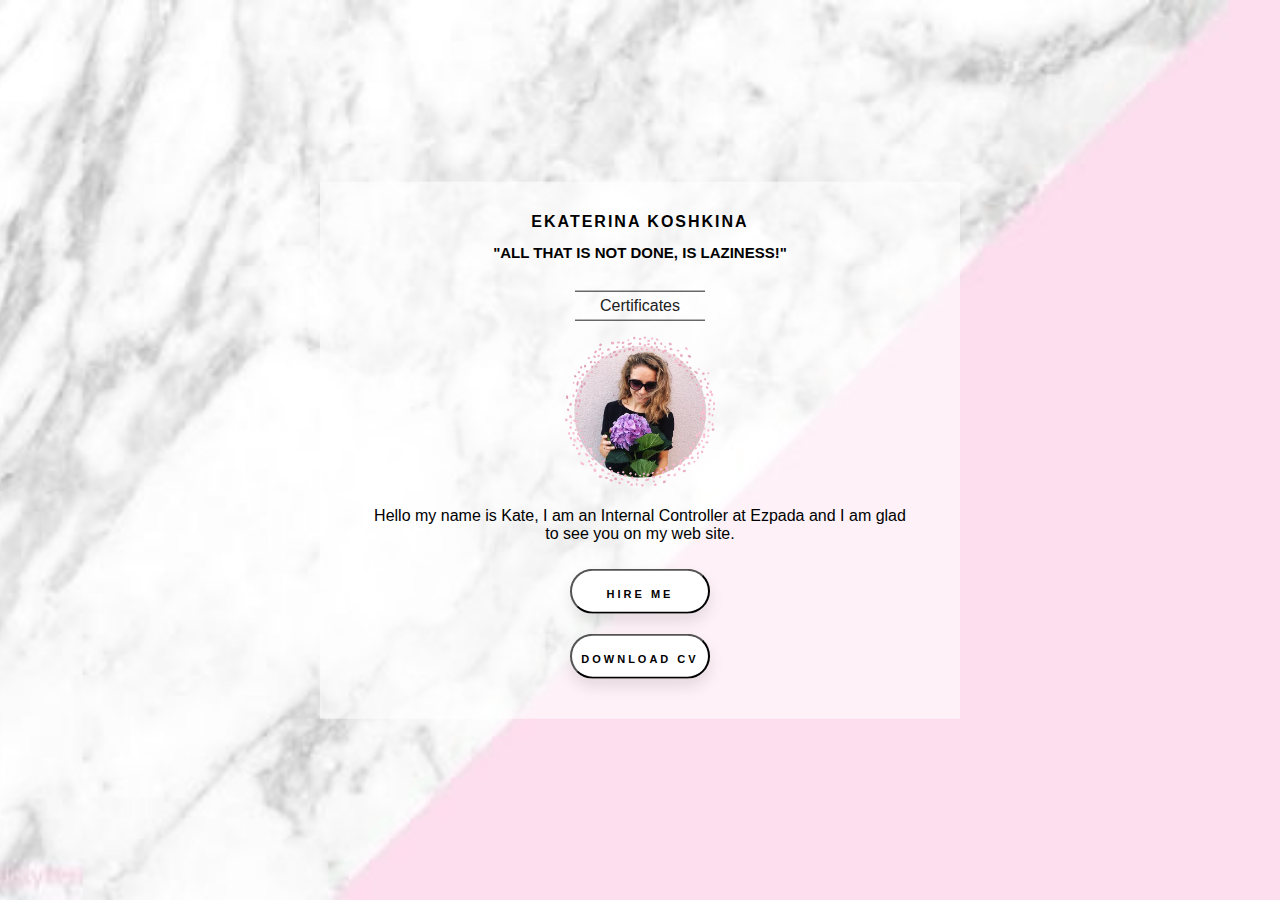
<file: index.html>
<!DOCTYPE html>
<html>

  <head>
   <meta charset="utf-8">
   <link rel="stylesheet" type="text/css" href="style.css">
    <title>Kate</title>
  </head>

  <body>
<div class="image-caption">

<div class="category">Ekaterina Koshkina</div>
<h2 class="post-title">"All that is not done, is laziness!"</h2>
<div class="post-readmore"><a href="certificates/Certificates.html">Certificates</a></div>

<p><img src="Kate.png" width="150" height="150"></p>
<p>Hello my name is Kate, I am an Internal Controller at Ezpada and I am glad to see you on my web site.</p>
 
<form method="post" action="mailto:kkoshkina1@gmail.com?subject=job_for_Ekaterina_Koshkina&message=message">
<button type="submit" alt="e-mail">Hire me</button>
</form>

<a href="NEW JOB.pdf" download>
<button>Download CV </button></a>


</div>


  </body>

</html>
</file>
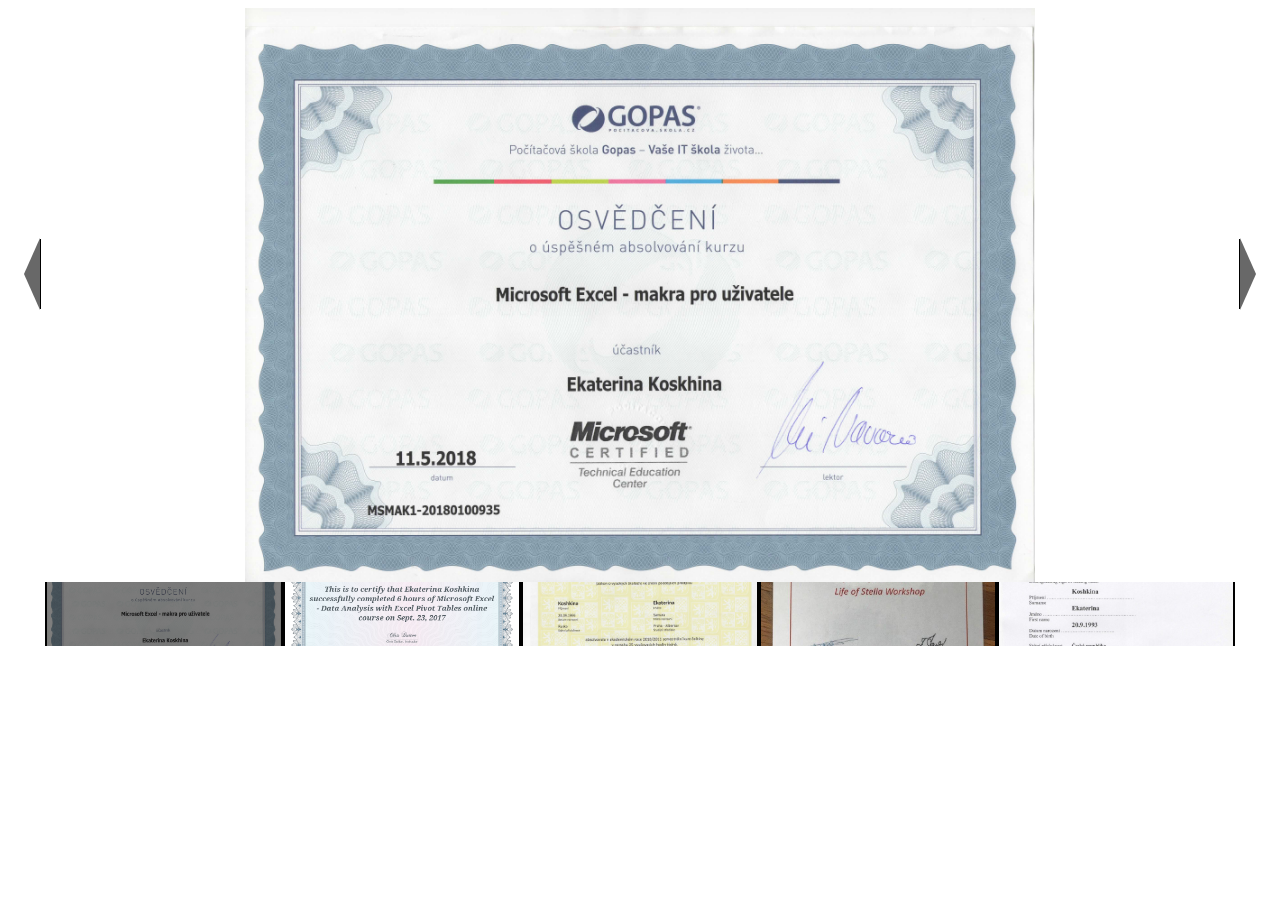
<file: certificates/Certificates.html>
<!DOCTYPE html>
<html>
  <body>
  <style>
input[name="raz"] {display: none;}
.gallery {position: relative; padding-top: 45%; margin: 0 2.3em; line-height: 0; 
          border-bottom: 4em solid; background: no-repeat 50% 0; background-size: auto 100%;} /* stil' bloka */ 
.gallery label {
  display: inline-block; width: 20%; height: 4em; margin-bottom: -4em; background: no-repeat 50% 50%;
  background-size: calc(100% - 4px); cursor: pointer;
}
.gallery label:hover {background-color: #686868;} /* stil' pri navedenii na miniatyuru */ 
#raz1:checked ~ .gallery label:nth-of-type(1), /* stil' aktivnogo punkta */ 
#raz2:checked ~ .gallery label:nth-of-type(2),
#raz3:checked ~ .gallery label:nth-of-type(3),
#raz4:checked ~ .gallery label:nth-of-type(4),
#raz5:checked ~ .gallery label:nth-of-type(5) {opacity: .5; cursor: default;}
#raz1:checked ~ .gallery, .gallery label:nth-of-type(1) {background-image: url(./Macro.jpg);}
#raz2:checked ~ .gallery, .gallery label:nth-of-type(2) {background-image: url(./PivotTables.jpg);}
#raz3:checked ~ .gallery, .gallery label:nth-of-type(3) {background-image: url(./Czech.jpg);}
#raz4:checked ~ .gallery, .gallery label:nth-of-type(4) {background-image: url(./ABInBev.jpg);}
#raz5:checked ~ .gallery, .gallery label:nth-of-type(5) {background-image: url(./ADR.jpg);}
.gallery label:before { /* abzats sozdayot knopki-strelki, kotoryye mozhno i ne ispol'zovat' */ 
 position: absolute; top: 40%; border-width: 2.3em 1em; border-style: solid;}
#raz1:checked ~ .gallery label:nth-of-type(2):before, 
#raz2:checked ~ .gallery label:nth-of-type(3):before,
#raz3:checked ~ .gallery label:nth-of-type(4):before, 
#raz4:checked ~ .gallery label:nth-of-type(5):before,
#raz5:checked ~ .gallery label:nth-of-type(1):before {content: ""; right: -2.3em; border-color: transparent transparent transparent #686868; box-shadow: -2px 0 0 -1px #000;}
    
#raz1:checked ~ .gallery label:nth-of-type(5):before,
#raz2:checked ~ .gallery label:nth-of-type(1):before, 
#raz3:checked ~ .gallery label:nth-of-type(2):before,
#raz4:checked ~ .gallery label:nth-of-type(3):before,
#raz5:checked ~ .gallery label:nth-of-type(4):before {content: ""; left: -2.3em; border-color: transparent #686868 transparent transparent; box-shadow: 2px 0 0 -1px #000;}
    
#raz1:checked ~ .gallery label:nth-of-type(1):after, /* abzats sozdayot nazvaniya k izobrazheniyam, kotoryye mozhno i ne ispol'zovat' */ 
#raz2:checked ~ .gallery label:nth-of-type(2):after, 
#raz3:checked ~ .gallery label:nth-of-type(3):after,
#raz4:checked ~ .gallery label:nth-of-type(4):after,
#raz5:checked ~ .gallery label:nth-of-type(5):after {content: attr(title); position: absolute; top: -2em; left: 0; width: 100%; text-align: center; font-weight: 900;}
</style>

<input type="radio" checked="checked" name="raz" id="raz1"/><input type="radio" name="raz" id="raz2"/><input type="radio" name="raz" id="raz3"/><input type="radio" name="raz" id="raz4"/><input type="radio" name="raz" id="raz5"/>

<div class="gallery"><label for="raz1" title="Macro for users"></label><label for="raz2" title="Pivot tables"></label><label for="raz3" title="Czech language"></label><label for="raz4" title="AbInBev workshop"></label><label for="raz5" title="ADR certification"></label></div>

  </body>
</html>
</file>
<file: style.css>
body {
margin: 0;
background-image: url(Marble.jpg);
background-position: center center;
background-repeat: no-repeat;
background-size: cover;
position: relative;
height: 100vh;
text-align: center;
font-family: 'Montserrat', sans-serif;
}
.image-caption {
  transform: translate(-50%, -50%);
  position: absolute; 
  top: 50%; 
  left: 50%;
  padding: 30px 50px;
  background: rgba(255,255,255,.6);
}
.image-caption a {
  text-decoration: none;
  color: #212121;
  transition: .25s ease-in-out;
}
.image-caption a:hover,
.image-caption a:focus {
  color: #f17d80;
  outline: 0;
}
.category {
  position: relative;
  padding: 0 25px;
  display: inline-block;
  font-weight: bold;
  text-transform: uppercase;
  display: inline-block;
  padding: 0 .75em;
  line-height: 1.2em;
  margin: 0 .3em;
  letter-spacing: 2px;
  font-family: 'Montserrat', sans-serif;
}

.post-title {
  margin-bottom: 30px;
  font-size: 15px;
  text-transform: uppercase;
  font-family: 'Montserrat', sans-serif;

}

.post-readmore a {
  display: inline-block;
  padding: 5px 25px;
  border-top: 1px solid;
  border-bottom: 1px solid;
}
.post-readmore a:hover {
  background: #2EE59D;
  color: white;
  border-color: #2EE59D;
}

button {
  text-decoration: none;
  outline: none;
  display: inline-block;
  width: 140px;
  height: 45px;
  line-height: 45px;
  border-radius: 45px;
  margin: 10px 20px;
  font-family: 'Montserrat', sans-serif;
  font-size: 11px;
  text-transform: uppercase;
  text-align: center;
  letter-spacing: 3px;
  font-weight: 600;
  background: white;
  box-shadow: 0 8px 15px rgba(0,0,0,.1);
  transition: .3s;
}
button:hover {
  background: #2EE59D;
  box-shadow: 0 15px 20px rgba(46,229,157,.4);
  color: white;
  transform: translateY(-7px);
}
</file>
